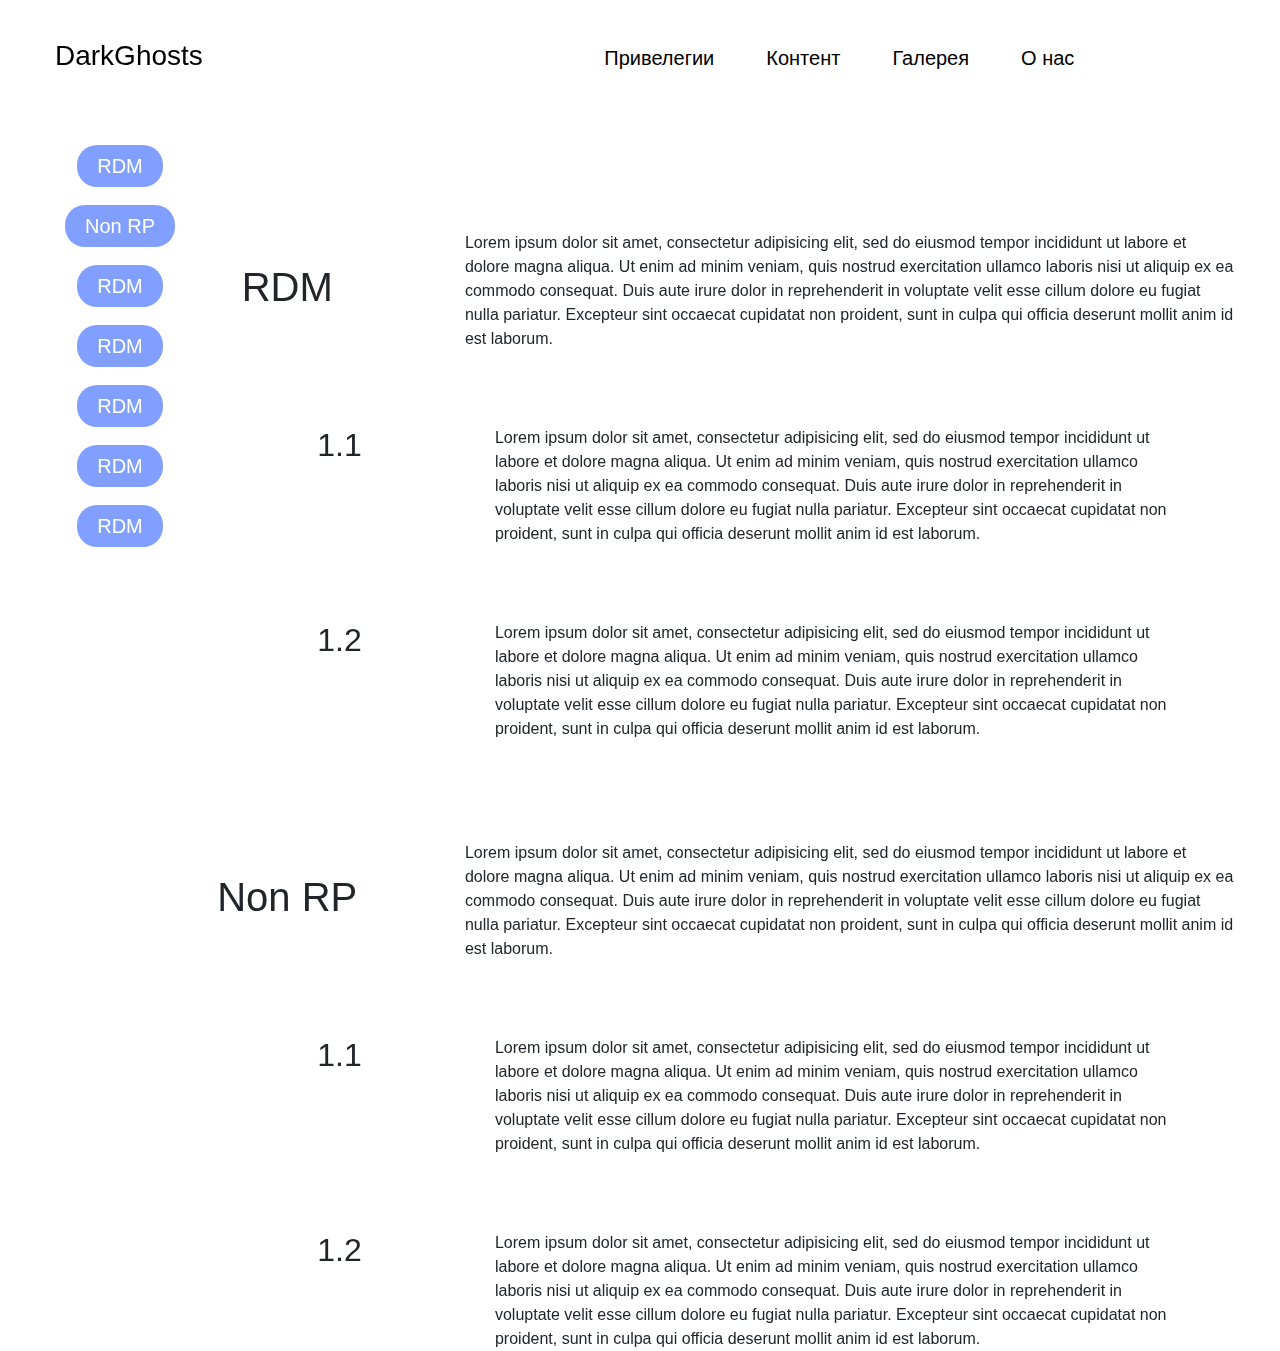
<file: pages/rules.html>
<!DOCTYPE html>
<html lang="ru" dir="ltr">
  <head>
    <meta charset="utf-8">
    <title>DarkGhosts Правила</title>
    <link rel="stylesheet" href="../css/rules.css">
    <link rel="shortcut icon" href="../img/logo.ico" type="image/x-icon">
    <link rel="stylesheet" href="https://stackpath.bootstrapcdn.com/bootstrap/4.3.1/css/bootstrap.min.css" integrity="sha384-ggOyR0iXCbMQv3Xipma34MD+dH/1fQ784/j6cY/iJTQUOhcWr7x9JvoRxT2MZw1T" crossorigin="anonymous">
  </head>
  <body>
    <header class="container-fluid">
        <div class="row">
            <div class="col-lg-1 logo">
                <a href="../index.html" title="На Главную">DarkGhosts</a>
            </div>
            <div class="col-lg-6 offset-lg-4">
                <nav>
                    <ul class="nav">
                        <li class="nav-item">
                            <a href="privilege.html" class="nav-link">Привелегии</a>
                        </li>
                        <li class="nav-item">
                            <a href="content.html" class="nav-link">Контент</a>
                        </li>
                        <li class="nav-item">
                            <a href="gallery.html" class="nav-link">Галерея</a>
                        </li>
                        <li class="nav-item">
                            <a href="about.html" class="nav-link">О нас</a>
                        </li>
                    </ul>
                </nav>
            </div>
        </div>
        <main class="row">
          <div class="col-lg-2">
            <div class="navigation">
              <ul>
                <li>
                  <a href="#head1">RDM</a>
                </li>
                <li>
                  <a href="#head2">Non RP</a>
                </li>
                <li>
                  <a href="#">RDM</a>
                </li>
                <li>
                  <a href="#">RDM</a>
                </li>
                <li>
                  <a href="#">RDM</a>
                </li>
                <li>
                  <a href="#">RDM</a>
                </li>
                <li>
                  <a href="#">RDM</a>
                </li>
              </ul>
            </div>
          </div>
          <div class="col-lg-10">
            <div class="container">
              <div class="rule row" id="head1">
                  <div class="row">
                    <div class="name-rule col-lg-2 row justify-content-lg-center">
                      <h1>RDM</h1>
                    </div>
                    <div class="text col-lg-9 offset-lg-1">
                      <span>
                          Lorem ipsum dolor sit amet, consectetur adipisicing elit, sed do eiusmod tempor incididunt ut labore et dolore magna aliqua. Ut enim ad minim veniam, quis nostrud exercitation ullamco laboris nisi ut aliquip ex ea commodo consequat. Duis aute irure dolor in reprehenderit in voluptate velit esse cillum dolore eu fugiat nulla pariatur. Excepteur sint occaecat cupidatat non proident, sunt in culpa qui officia deserunt mollit anim id est laborum.
                      </span>
                    </div>
                  </div>
                  <div class="additions-rule row">
                    <div class="name-rule-additions col-lg-1 offset-lg-1">
                      <h2>1.1</h2>
                    </div>
                    <div class="text-additions col-lg-8 offset-lg-1">
                      <span>
                        Lorem ipsum dolor sit amet, consectetur adipisicing elit, sed do eiusmod tempor incididunt ut labore et dolore magna aliqua. Ut enim ad minim veniam, quis nostrud exercitation ullamco laboris nisi ut aliquip ex ea commodo consequat. Duis aute irure dolor in reprehenderit in voluptate velit esse cillum dolore eu fugiat nulla pariatur. Excepteur sint occaecat cupidatat non proident, sunt in culpa qui officia deserunt mollit anim id est laborum.
                      </span>
                    </div>
                  </div>
                  <div class="additions-rule row">
                    <div class="name-rule-additions col-lg-1 offset-lg-1">
                      <h2>1.2</h2>
                    </div>
                    <div class="text-additions col-lg-8 offset-lg-1">
                      <span>
                        Lorem ipsum dolor sit amet, consectetur adipisicing elit, sed do eiusmod tempor incididunt ut labore et dolore magna aliqua. Ut enim ad minim veniam, quis nostrud exercitation ullamco laboris nisi ut aliquip ex ea commodo consequat. Duis aute irure dolor in reprehenderit in voluptate velit esse cillum dolore eu fugiat nulla pariatur. Excepteur sint occaecat cupidatat non proident, sunt in culpa qui officia deserunt mollit anim id est laborum.
                      </span>
                    </div>
                  </div>
              </div>
              <div class="rule row" id="head2">
                  <div class="row">
                    <div class="name-rule col-lg-2 row justify-content-lg-center">
                      <h1>Non RP</h1>
                    </div>
                    <div class="text col-lg-9 offset-lg-1">
                      <span>
                          Lorem ipsum dolor sit amet, consectetur adipisicing elit, sed do eiusmod tempor incididunt ut labore et dolore magna aliqua. Ut enim ad minim veniam, quis nostrud exercitation ullamco laboris nisi ut aliquip ex ea commodo consequat. Duis aute irure dolor in reprehenderit in voluptate velit esse cillum dolore eu fugiat nulla pariatur. Excepteur sint occaecat cupidatat non proident, sunt in culpa qui officia deserunt mollit anim id est laborum.
                      </span>
                    </div>
                  </div>
                  <div class="additions-rule row">
                    <div class="name-rule-additions col-lg-1 offset-lg-1">
                      <h2>1.1</h2>
                    </div>
                    <div class="text-additions col-lg-8 offset-lg-1">
                      <span>
                        Lorem ipsum dolor sit amet, consectetur adipisicing elit, sed do eiusmod tempor incididunt ut labore et dolore magna aliqua. Ut enim ad minim veniam, quis nostrud exercitation ullamco laboris nisi ut aliquip ex ea commodo consequat. Duis aute irure dolor in reprehenderit in voluptate velit esse cillum dolore eu fugiat nulla pariatur. Excepteur sint occaecat cupidatat non proident, sunt in culpa qui officia deserunt mollit anim id est laborum.
                      </span>
                    </div>
                  </div>
                  <div class="additions-rule row">
                    <div class="name-rule-additions col-lg-1 offset-lg-1">
                      <h2>1.2</h2>
                    </div>
                    <div class="text-additions col-lg-8 offset-lg-1">
                      <span>
                        Lorem ipsum dolor sit amet, consectetur adipisicing elit, sed do eiusmod tempor incididunt ut labore et dolore magna aliqua. Ut enim ad minim veniam, quis nostrud exercitation ullamco laboris nisi ut aliquip ex ea commodo consequat. Duis aute irure dolor in reprehenderit in voluptate velit esse cillum dolore eu fugiat nulla pariatur. Excepteur sint occaecat cupidatat non proident, sunt in culpa qui officia deserunt mollit anim id est laborum.
                      </span>
                    </div>
                  </div>
              </div>
            </div>
          </div>
        </main>
    </header>
    <script src="../js/rules.js"></script>
    <script src="https://ajax.googleapis.com/ajax/libs/jquery/3.3.1/jquery.min.js"></script>
    <script src="https://cdnjs.cloudflare.com/ajax/libs/popper.js/1.14.7/umd/popper.min.js" integrity="sha384-UO2eT0CpHqdSJQ6hJty5KVphtPhzWj9WO1clHTMGa3JDZwrnQq4sF86dIHNDz0W1" crossorigin="anonymous"></script>
    <script src="https://stackpath.bootstrapcdn.com/bootstrap/4.3.1/js/bootstrap.min.js" integrity="sha384-JjSmVgyd0p3pXB1rRibZUAYoIIy6OrQ6VrjIEaFf/nJGzIxFDsf4x0xIM+B07jRM" crossorigin="anonymous"></script>
  </body>
</html>
</file>
<file: css/rules.css>
header {
    height: 100px;
    width: 100%;
}

header .logo {
    margin-left: 40px;
    margin-top: 35px;
}

header .logo a {
    font-size: 28px;
    color: black;
    position: fixed;
}

header .logo a:hover {
    text-decoration: none;
}

header nav {
    margin-top: 35px;
}

header nav li {
    margin-right: 20px;
    transition: .2s;
}

header nav a {
    transition: .2s;
    color: black;
    font-size: 20px;
}

header nav a:hover, nav li:hover {
    background: rgba(87, 87, 87, 0.089);
    color: black;
}

main {margin-top: 50px;}

main .rule {margin-top: 100px;}

main .rule .name-rule {
  align-items: center;
  border-radius: 30px;
  animation: gradient-background 6s infinite;
}

@keyframes gradient-background {
  0%, 100% {
    background: #e66465;
  }
  50% {
    background: #9198e5;
  }
}

main .rule .name-rule h1 {
  font-weight: 400;
}

main .rule .additions-rule {
  margin-top: 75px;
}

main .navigation {
  position: fixed;
  text-align: center;
}

main .navigation li {
  list-style: none;
  padding: 10px;
  margin-top: 10px;
}

main .navigation li a {
  background: #809fff;
  padding: 10px 20px;
  color: white;
  font-size: 20px;
  font-weight: lighter;
  border-radius: 20px;
  transition: all .2s;
}

main .navigation li a:hover {
  background: #3366ff;
  text-decoration: none;
}
</file>
